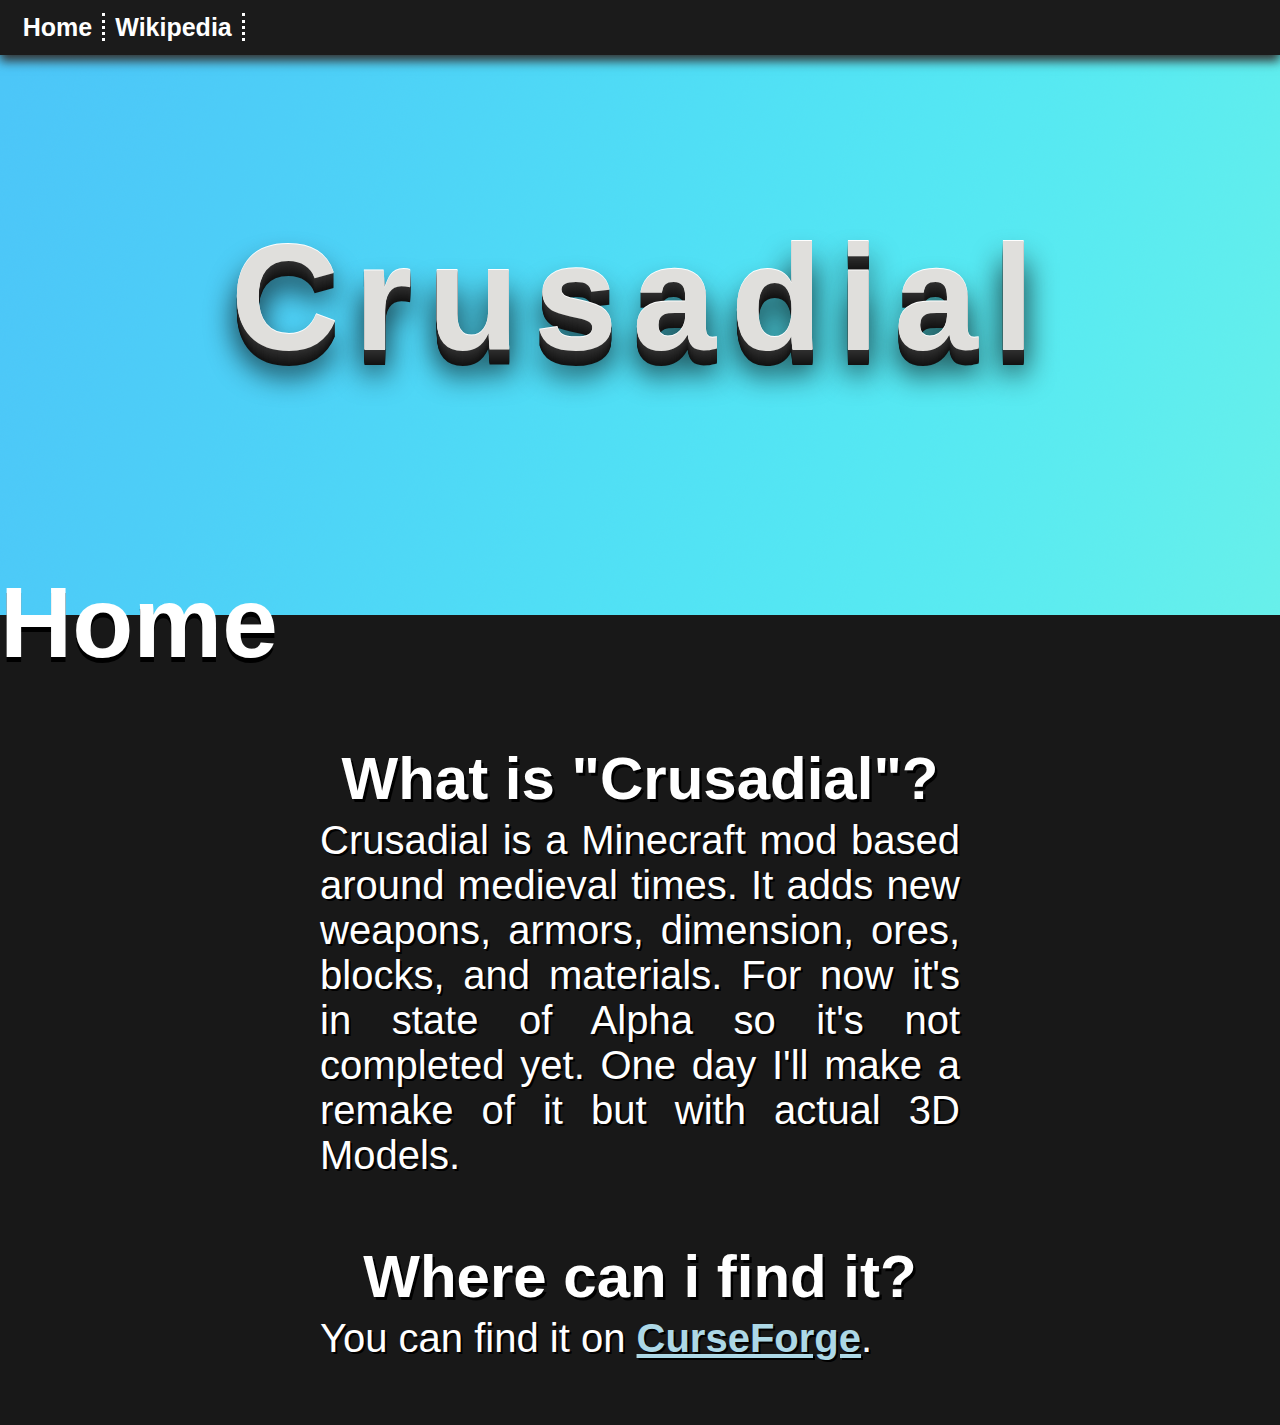
<file: index.html>
<!DOCTYPE html>
<html>
    <head>
        <title>Crusadial</title>
        <meta charset="utf-8">
        <link href="css/style.css" rel="stylesheet">
    </head>
    <body>
        <!--<div class="copyright">©2021 Bunx</div>-->

        <div class="video-background">
            <img src="img/banner.png"></video>
        </div>

        <div class="container">
            <div class="nav-bar">
                <div class="nav-button"><a> Home</a></div>
                <div class="nav-button"><a href="wikipedia.html"> Wikipedia</a></div>
            </div>

            <div class="background-title">
                Crusadial
            </div>
            
            <div class="explorer">
                <div class="explorer-name">Home</div>
                <div class="explorer-header">What is "Crusadial"?</div>
                <div class="exp-container">
                    <div class="explorer-text">Crusadial is a Minecraft mod based around medieval times. It adds new weapons, armors, dimension, ores, blocks, and materials. For now it's in state of Alpha so it's not completed yet. One day I'll make a remake of it but with actual 3D Models.</div>
                </div>
                <div class="explorer-header">Where can i find it?</div>
                <div class="exp-container">
                    <div class="explorer-text">You can find it on <a href="https://www.curseforge.com/minecraft/mc-mods/crusadial" style="color:lightblue;" target="_blank">CurseForge</a>.</div>
                </div>
            </div>
        </div>
    </body>
</html>
</file>
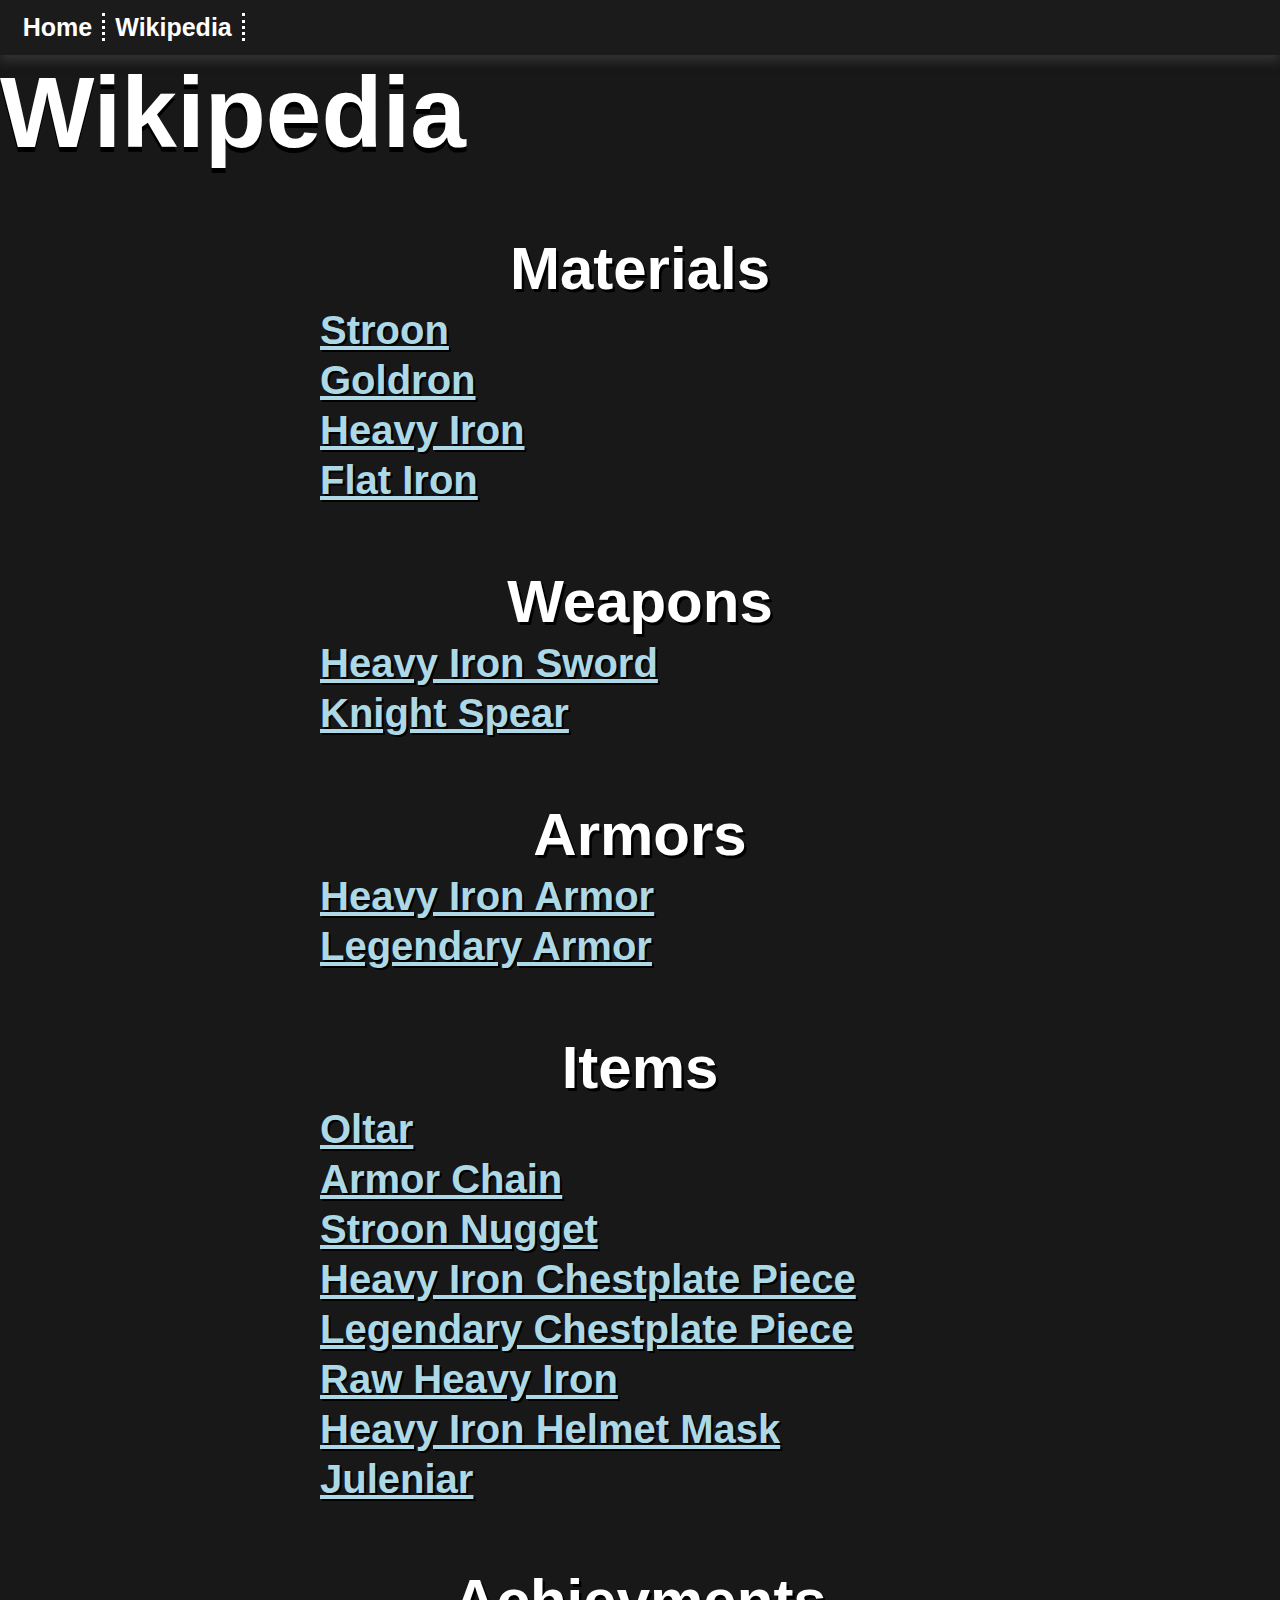
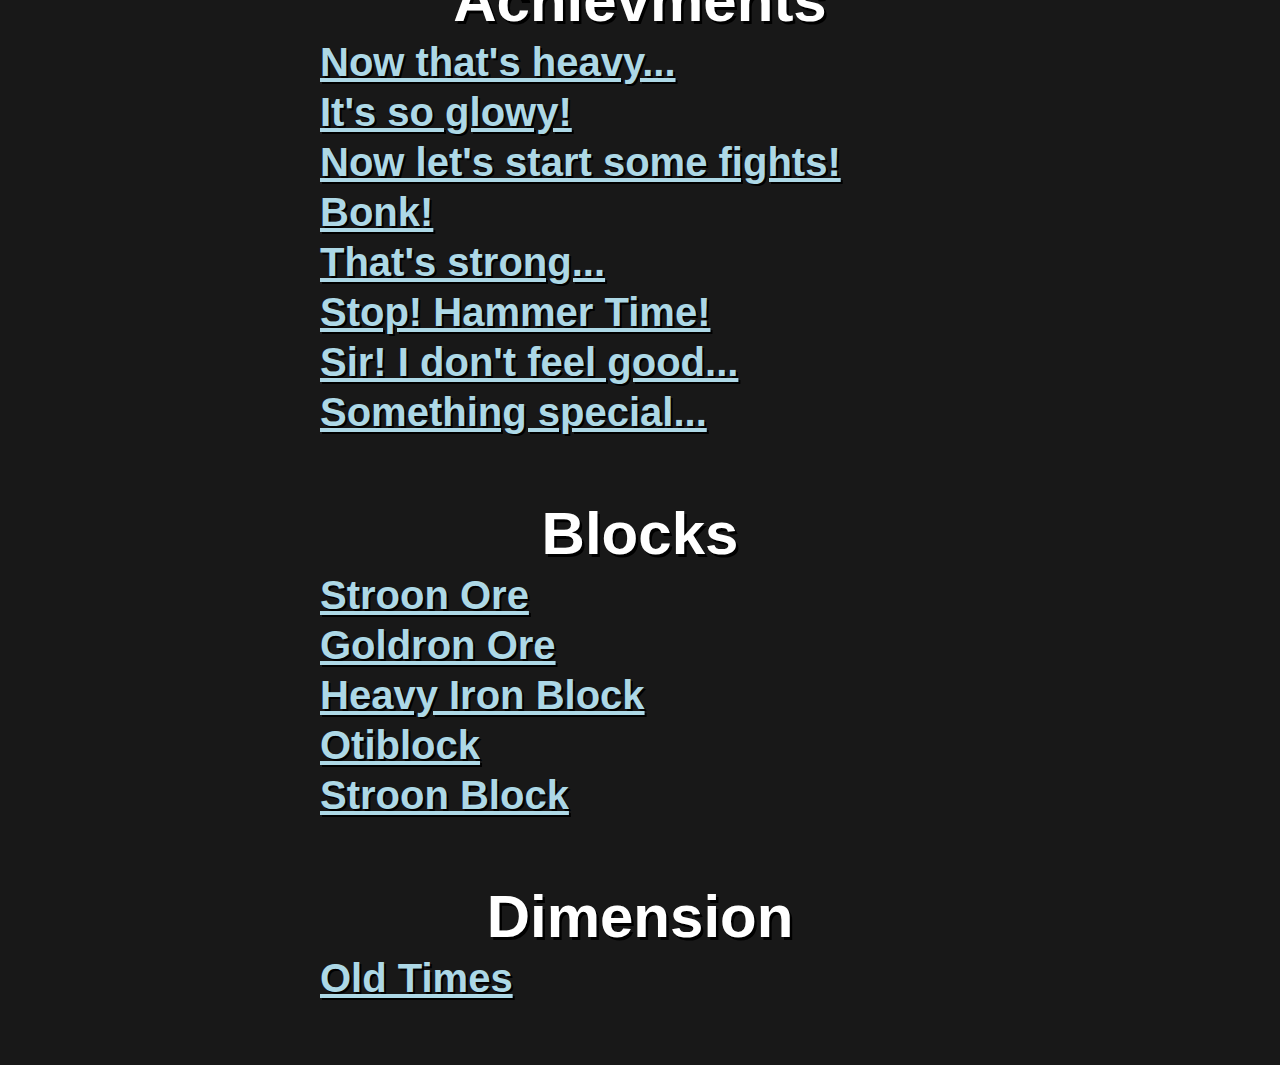
<file: wikipedia.html>
<!DOCTYPE html>
<html>
    <head>
        <title>Wikipedia - Crusadial</title>
        <meta charset="utf-8">
        <link href="css/style.css" rel="stylesheet">
    </head>
    <body>
        <!--<div class="copyright">©2021 Bunx</div>-->

        <div class="container">
            <div class="nav-bar">
                <div class="nav-button"><a href="index.html"> Home</a></div>
                <div class="nav-button"><a> Wikipedia</a></div>
            </div>
            
            <div class="explorer">
                <div class="explorer-name-2">Wikipedia</div>
                <div class="explorer-header">Materials</div>
                <div class="exp-container">
                    <div class="explorer-text"><a href="wp/stroon.html">Stroon</a></div>
                    <div class="explorer-text"><a href="wp/goldron.html">Goldron</a></div>
                    <div class="explorer-text"><a href="wp/heavy_iron.html">Heavy Iron</a></div>
                    <div class="explorer-text"><a href="wp/flat_iron.html">Flat Iron</a></div>
                </div>
                <div class="explorer-header">Weapons</div>
                <div class="exp-container">
                    <div class="explorer-text"><a href="wp/">Heavy Iron Sword</a></div>
                    <div class="explorer-text"><a href="wp/">Knight Spear</a></div>
                </div>
                <div class="explorer-header">Armors</div>
                <div class="exp-container">
                    <div class="explorer-text"><a href="wp/">Heavy Iron Armor</a></div>
                    <div class="explorer-text"><a href="wp/">Legendary Armor</a></div>
                </div>
                <div class="explorer-header">Items</div>
                <div class="exp-container">
                    <div class="explorer-text"><a href="wp/">Oltar</a></div>
                    <div class="explorer-text"><a href="wp/">Armor Chain</a></div>
                    <div class="explorer-text"><a href="wp/">Stroon Nugget</a></div>
                    <div class="explorer-text"><a href="wp/">Heavy Iron Chestplate Piece</a></div>
                    <div class="explorer-text"><a href="wp/">Legendary Chestplate Piece</a></div>
                    <div class="explorer-text"><a href="wp/">Raw Heavy Iron</a></div>
                    <div class="explorer-text"><a href="wp/">Heavy Iron Helmet Mask</a></div>
                    <div class="explorer-text"><a href="wp/">Juleniar</a></div>
                </div>
                <div class="explorer-header">Achievments</div>
                <div class="exp-container">
                    <div class="explorer-text"><a href="wp/">Now that's heavy...</a></div>
                    <div class="explorer-text"><a href="wp/">It's so glowy!</a></div>
                    <div class="explorer-text"><a href="wp/">Now let's start some fights!</a></div>
                    <div class="explorer-text"><a href="wp/">Bonk!</a></div>
                    <div class="explorer-text"><a href="wp/">That's strong...</a></div>
                    <div class="explorer-text"><a href="wp/">Stop! Hammer Time!</a></div>
                    <div class="explorer-text"><a href="wp/">Sir! I don't feel good...</a></div>
                    <div class="explorer-text"><a href="wp/">Something special...</a></div>
                </div>
                <div class="explorer-header">Blocks</div>
                <div class="exp-container">
                    <div class="explorer-text"><a href="wp/">Stroon Ore</a></div>
                    <div class="explorer-text"><a href="wp/">Goldron Ore</a></div>
                    <div class="explorer-text"><a href="wp/">Heavy Iron Block</a></div>
                    <div class="explorer-text"><a href="wp/">Otiblock</a></div>
                    <div class="explorer-text"><a href="wp/">Stroon Block</a></div>
                </div>
                <div class="explorer-header">Dimension</div>
                <div class="exp-container">
                    <div class="explorer-text"><a href="wp/">Old Times</a></div>
                </div>
            </div>
        </div>
    </body>
</html>
</file>
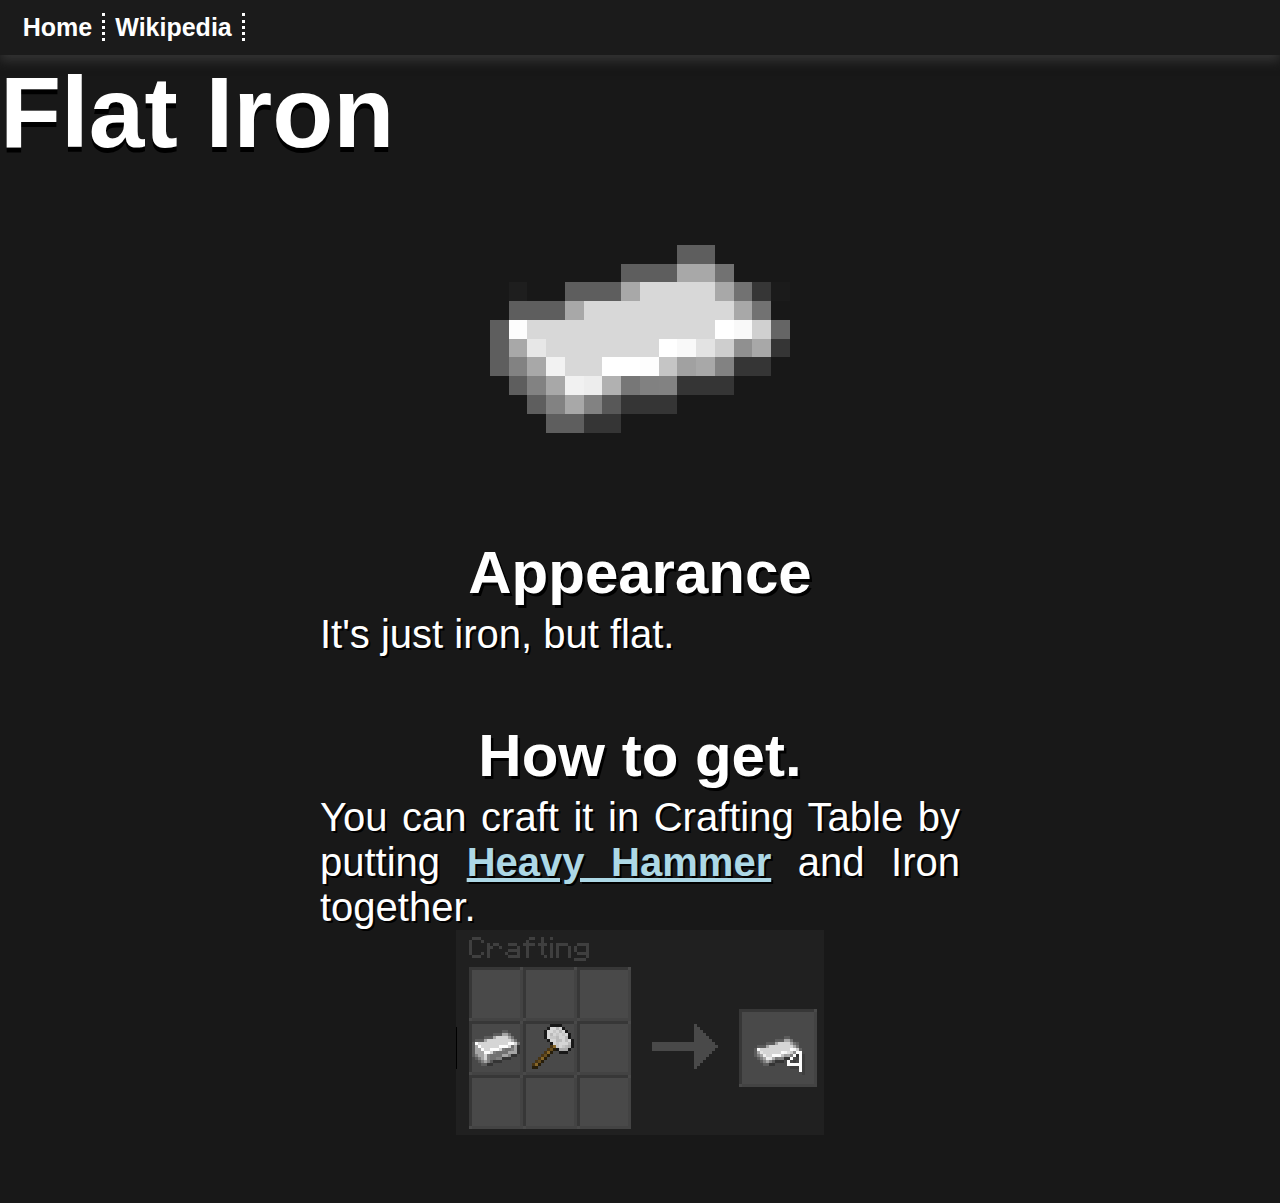
<file: wp/flat_iron.html>
<!DOCTYPE html>
<html>
    <head>
        <title>Flat Iron - Crusadial</title>
        <meta charset="utf-8">
        <link href="../css/style.css" rel="stylesheet">
    </head>
    <body>
        <!--<div class="copyright">©2021 Bunx</div>-->

        <div class="container">
            <div class="nav-bar">
                <div class="nav-button"><a href="../index.html"> Home</a></div>
                <div class="nav-button"><a href="../wikipedia.html"> Wikipedia</a></div>
            </div>
            
            <div class="explorer">
                <div class="explorer-name-2">Flat Iron</div>
                <div class="iconimage"><img src="../img/icons/Materials/flat_iron.png"></div>
                <div class="explorer-header">Appearance</div>
                <div class="exp-container">
                    <div class="explorer-text">It's just iron, but flat.</div>
                </div>
                <div class="explorer-header">How to get.</div>
                <div class="exp-container">
                    <div class="explorer-text">You can craft it in Crafting Table by putting <a href="heavy_hammer.html">Heavy Hammer</a> and Iron together.</div>
                </div>
                <div class="recipeimage"><img src="../img/recipe/FlatIronRecipe.png"></div>
            </div>
        </div>
    </body>
</html>
</file>
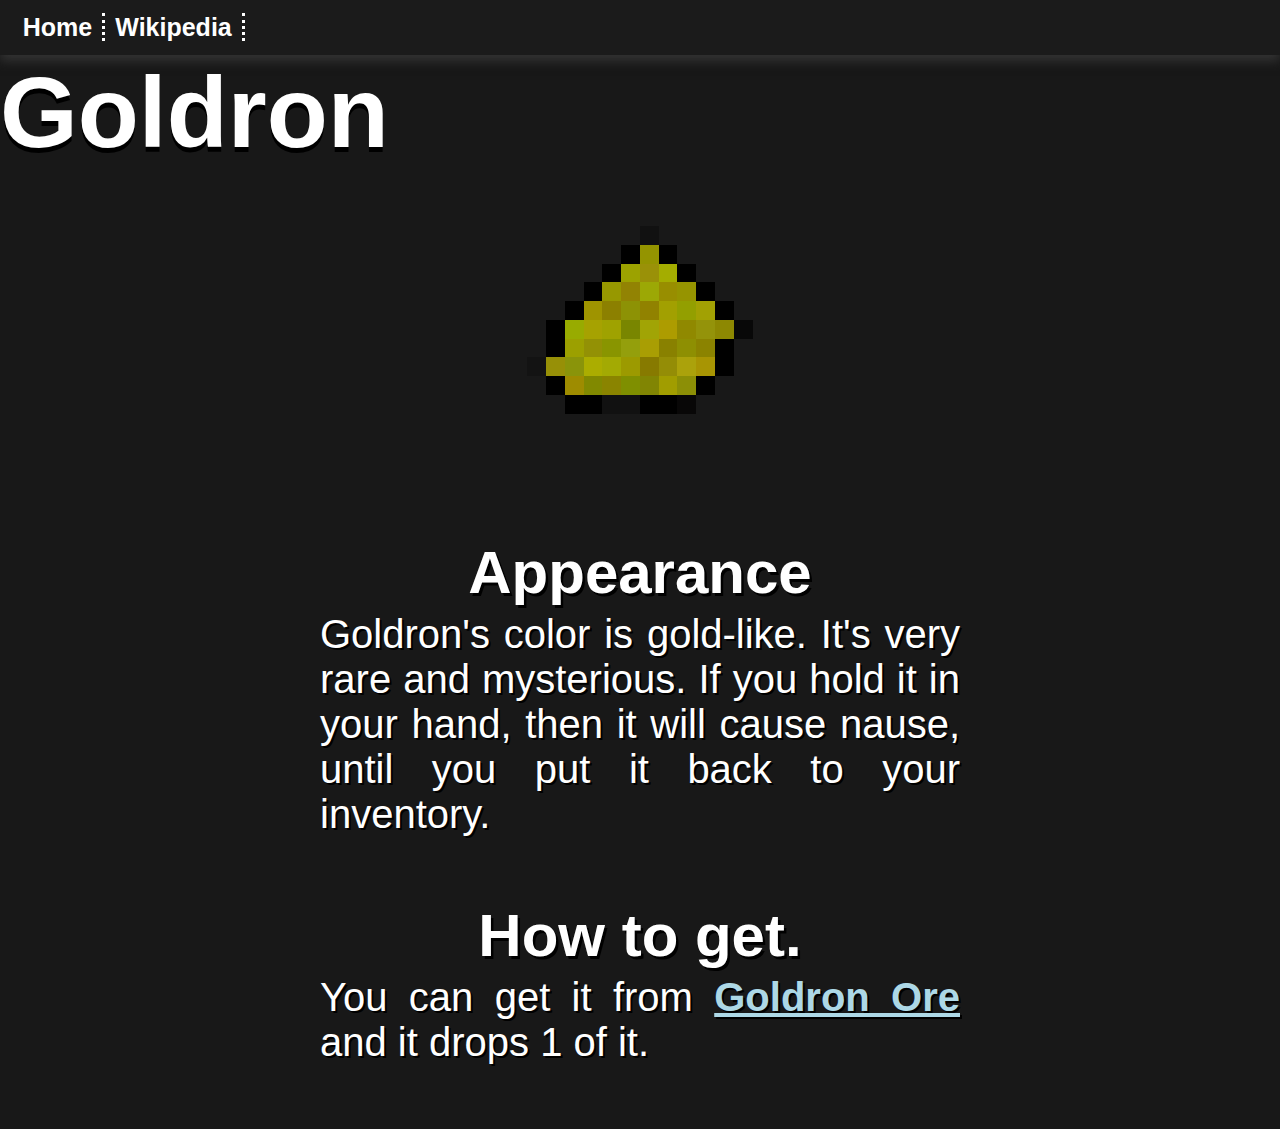
<file: wp/goldron.html>
<!DOCTYPE html>
<html>
    <head>
        <title>Goldron - Crusadial</title>
        <meta charset="utf-8">
        <link href="../css/style.css" rel="stylesheet">
    </head>
    <body>
        <!--<div class="copyright">©2021 Bunx</div>-->

        <div class="container">
            <div class="nav-bar">
                <div class="nav-button"><a href="../index.html"> Home</a></div>
                <div class="nav-button"><a href="../wikipedia.html"> Wikipedia</a></div>
            </div>
            
            <div class="explorer">
                <div class="explorer-name-2">Goldron</div>
                <div class="iconimage"><img src="../img/icons/Materials/goldron.png"></div>
                <div class="explorer-header">Appearance</div>
                <div class="exp-container">
                    <div class="explorer-text">Goldron's color is gold-like. It's very rare and mysterious. If you hold it in your hand, then it will cause nause, until you put it back to your inventory.</div>
                </div>
                <div class="explorer-header">How to get.</div>
                <div class="exp-container">
                    <div class="explorer-text">You can get it from <a href="goldron_ore.html">Goldron Ore</a> and it drops 1 of it.</div>
                </div>
            </div>
        </div>
    </body>
</html>
</file>
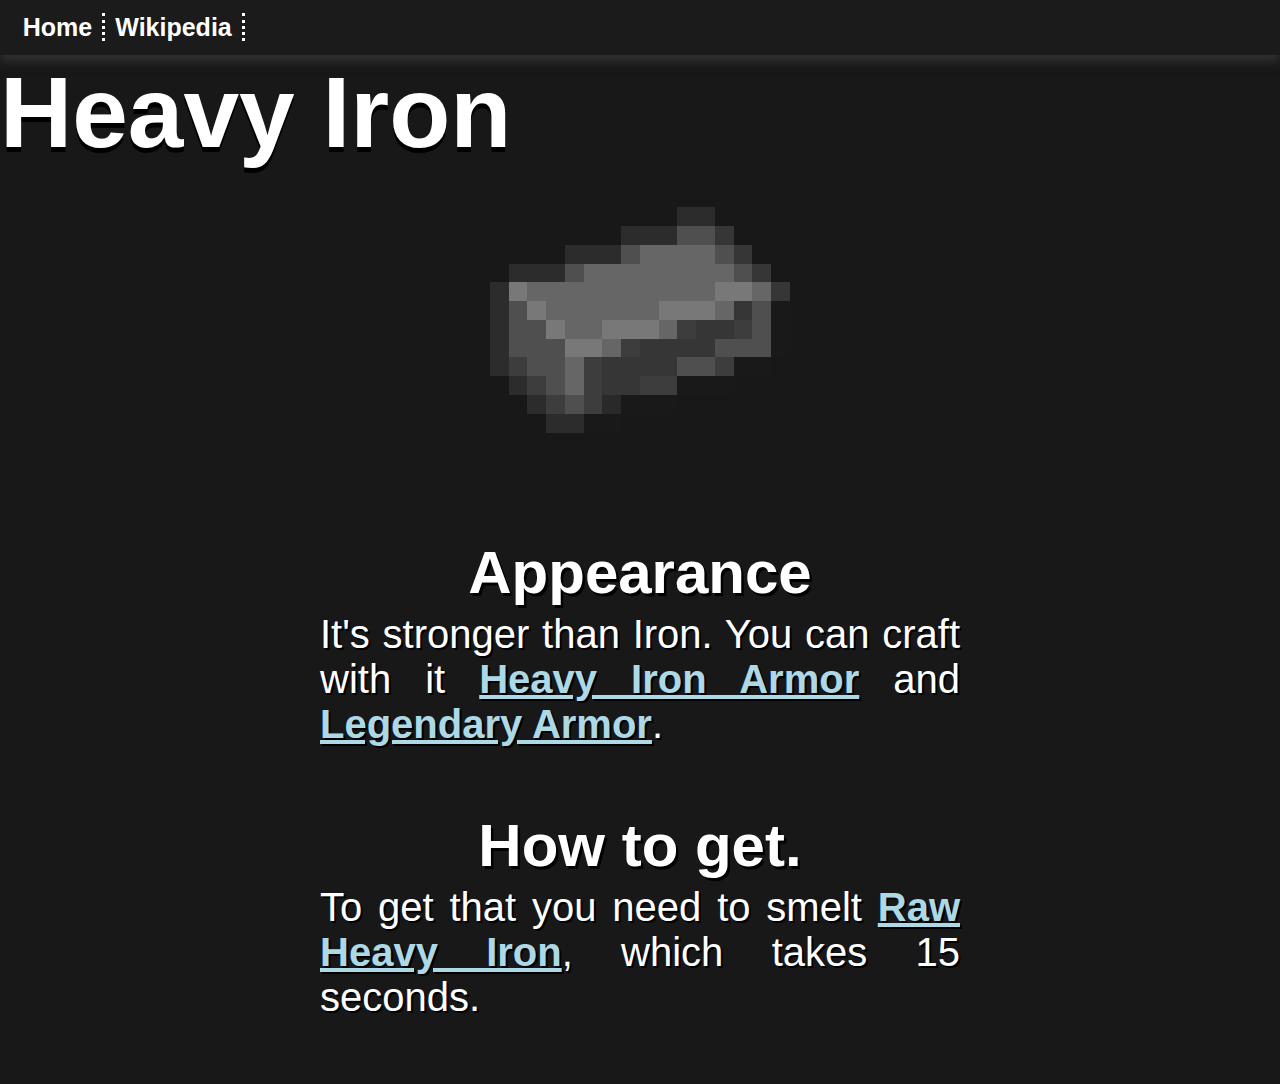
<file: wp/heavy_iron.html>
<!DOCTYPE html>
<html>
    <head>
        <title>Heavy Iron - Crusadial</title>
        <meta charset="utf-8">
        <link href="../css/style.css" rel="stylesheet">
    </head>
    <body>
        <!--<div class="copyright">©2021 Bunx</div>-->

        <div class="container">
            <div class="nav-bar">
                <div class="nav-button"><a> Home</a></div>
                <div class="nav-button"><a href="regulamin.html"> Wikipedia</a></div>
            </div>
            
            <div class="explorer">
                <div class="explorer-name-2">Heavy Iron</div>
                <div class="iconimage"><img src="../img/icons/Materials/heavy_iron_ingot.png"></div>
                <div class="explorer-header">Appearance</div>
                <div class="exp-container">
                    <div class="explorer-text">It's stronger than Iron. You can craft with it <a href="heavy_iron_armor.html">Heavy Iron Armor</a> and <a href="legendary_armor.html">Legendary Armor</a>.</div>
                </div>
                <div class="explorer-header">How to get.</div>
                <div class="exp-container">
                    <div class="explorer-text">To get that you need to smelt <a href="raw_heavy_iron.html">Raw Heavy Iron</a>, which takes 15 seconds.</div>
                </div>
            </div>
        </div>
    </body>
</html>
</file>
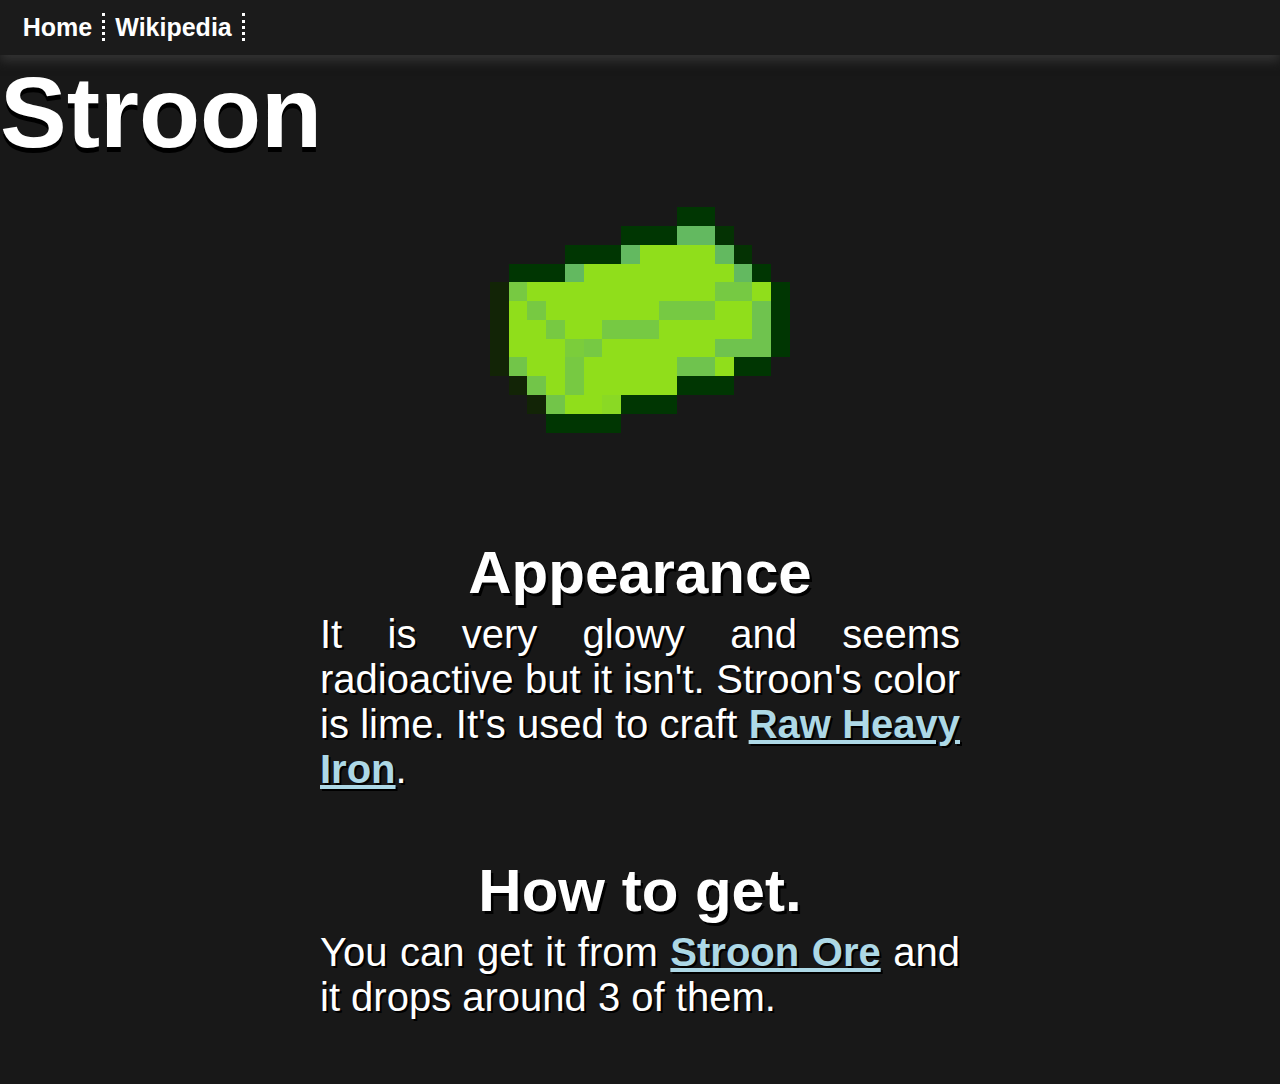
<file: wp/stroon.html>
<!DOCTYPE html>
<html>
    <head>
        <title>Stroon - Crusadial</title>
        <meta charset="utf-8">
        <link href="../css/style.css" rel="stylesheet">
    </head>
    <body>
        <!--<div class="copyright">©2021 Bunx</div>-->

        <div class="container">
            <div class="nav-bar">
                <div class="nav-button"><a href="../index.html"> Home</a></div>
                <div class="nav-button"><a href="../wikipedia.html"> Wikipedia</a></div>
            </div>
            
            <div class="explorer">
                <div class="explorer-name-2">Stroon</div>
                <div class="iconimage"><img src="../img/icons/Materials/stroon.png"></div>
                <div class="explorer-header">Appearance</div>
                <div class="exp-container">
                    <div class="explorer-text">It is very glowy and seems radioactive but it isn't. Stroon's color is lime. It's used to craft <a href="raw_heavy_iron.html">Raw Heavy Iron</a>.</div>
                </div>
                <div class="explorer-header">How to get.</div>
                <div class="exp-container">
                    <div class="explorer-text">You can get it from <a href="stroon_ore.html">Stroon Ore</a> and it drops around 3 of them.</div>
                </div>
            </div>
        </div>
    </body>
</html>
</file>
<file: css/style.css>
body{
    margin: 0;
    background-color: #181818;
    overflow-x: hidden;
    scroll-behavior: smooth;
}

*{
    box-sizing: border-box;
}

.container{
    height:100vh;
    width: 100vw;
    position: absolute;
    top:0;
    left:0;
    z-index: 2;
}

.nav-bar{
    background-color: #1b1b1b;
    box-shadow: 0 .5vw 10px #333333;
    display: flex;
    padding: 1vw;
    text-align: center;
}

.nav-logo{
    text-align: right;
    color: white;
    font-family: Verdana, Geneva, Tahoma, sans-serif;
    font-weight: bolder;
    font-size: 5vh;
    text-shadow: 0 3px black, 0 -3px black, 3px 0 black, -3px 0 black;
}

.nav-logo img{
    height:80px;
}

.nav-right{
    position: absolute;
    right: 5%;
}

.background-titleold{
    text-align: center;
    color: white;
    font-family: Verdana, Geneva, Tahoma, sans-serif;
    font-weight: bolder;
    font-size: 150px;
    padding-top: 25vh;
}

.background-title{
    color: #e0dfdc;
    text-align: center;
    font-family: Verdana, Geneva, Tahoma, sans-serif;
    font-weight: bolder;
    font-size: 150px;
    padding-top: 17.5vh;
    letter-spacing: .1em;
    text-shadow: 0 -1px 0 #fff, 0 1px 0 #2e2e2e, 0 2px 0 #2c2c2c, 0 3px 0 #2a2a2a, 0 4px 0 #282828, 0 5px 0 #262626, 0 6px 0 #242424, 0 7px 0 #222, 0 8px 0 #202020, 0 9px 0 #1e1e1e, 0 10px 0 #1c1c1c, 0 11px 0 #1a1a1a, 0 12px 0 #181818, 0 13px 0 #161616, 0 14px 0 #141414, 0 15px 0 #121212, 0 22px 30px rgba(0,0,0,0.9);
}

.video-background{
    position: absolute;
    top:0;
    left:0;
    width: 100%;
    height:100vh;
    overflow: hidden;
}

.video-background video{
    min-width: 100%;
    min-height: 100%;
}

.copyright{
    position:absolute;
    left: 0;
    bottom: 0;
    color:white;
    font-family: calibri, sans-serif;
    font-weight: bolder;
    font-size: 30px;
}


a{
    color:lightblue;
    font-weight: bold;
}



@media(max-width:1200px){
    .nav-logo img{
        height: 40px;
    }
}
@media(max-width:1050px){
    .nav-logo img{
        height: 0px;
    }
}
@media(max-width:1150px){
    .background-title{
        font-size: 150px;
        padding-bottom: 120px;
        text-shadow: 0 6px black, 0 -6px black, 6px 0 black, -6px 0 black;
    }
    .nav-button a{
        font-size: 10px;
        color: black;
    }
    .nav-button a:hover{
        font-size: 20px;
        color: black;
    }
}
@media(max-width:800px){
    .background-title{
        font-size: 80px;
        padding-bottom: 60px;
        text-shadow: 0 6px black, 0 -6px black, 6px 0 black, -6px 0 black;
    }
}
@media(max-width:800px){
    .nav-button a{
        font-size: 10px;
        border-right: transparent;
    }
    .nav-button a:hover{
        font-size: 13px;
    }
    .nav-bar{
        display: inline-block;
    }
}



.nav-button a{
    color: white;
    font-family: 'Segoe UI', Tahoma, Geneva, Verdana, sans-serif;
    font-size: 25px;
    text-align: left;
    padding-left: 10px;
    padding-right: 10px;
    text-decoration: none;
    transition: .5s;
    border-right: dotted white;
    font-weight: bolder;
}

.nav-button a:hover{
    font-size: 28px;
    cursor: pointer;
    transition: .5s;
    color: #c9c9c9;
}

.nav-button-disabled a{
    color: rgb(133, 133, 133);
    font-family: 'Segoe UI', Tahoma, Geneva, Verdana, sans-serif;
    font-size: 25px;
    text-align: left;
    padding-left: 10px;
    padding-right: 10px;
    text-decoration: none;
    transition: .5s;
    border-right: dotted white;
}

.background{
    background-image: url(../img/background.jpg);
    background-size: cover;
    background-position: center;
    padding: 20px 20px 0px 20px;

    font-family: 'Roboto', sans-serif;
    font-weight: 300;
    color: #e3e3e3;
    height: 25vw;
    box-shadow: 0 .5vw 50px gray;
}

.explorer-name{
    font-size: 100px;
    color: white;
    font-family: 'Gill Sans', 'Gill Sans MT', Calibri, 'Trebuchet MS', sans-serif;
    font-weight: bolder;
    padding-top: 20vh;
    text-shadow: 0 5px black;
}
.explorer-name-2{
    font-size: 100px;
    color: white;
    font-family: 'Gill Sans', 'Gill Sans MT', Calibri, 'Trebuchet MS', sans-serif;
    font-weight: bolder;
    padding-top: 0;
    text-shadow: 0 5px black;
}

.explorer-header{
    font-size: 60px;
    color: white;
    font-family: 'Gill Sans', 'Gill Sans MT', Calibri, 'Trebuchet MS', sans-serif;
    font-weight: bold;
    padding-top: 5vw;
    text-align: center;
    text-shadow: 2.5px 2.5px black;
}

.explorer-text{
    font-size: 40px;
    color: white;
    font-family: 'Gill Sans', 'Gill Sans MT', Calibri, 'Trebuchet MS', sans-serif;
    font-weight: normal;
    padding-top: 5px;
    text-align: justify;
    text-shadow: 2px 2px black;
}

.exp-container{
    width: 75%;
    padding-left: 25%;
}

.explorer{
    padding-bottom: 5vw;
}



.content-table{
    border-collapse: collapse;
    margin: auto;
    font-size: 20px;
    max-width: 1000px;
}
.content-table thead tr{
    text-align: center;
    height: 80px;
}
.titletabel{
    text-align: center;
    text-decoration: underline;
    font-size: 100px;
    color: aliceblue;
    border-color: black;
    border-width: 10px;
}
.nametable{
    text-align: center;
    font-size: 16px;
    height: 80px;
    max-width: 80px;
}

.iconimage{
    text-align: center;
}

.recipeimage{
    text-align: center;
}
</file>
